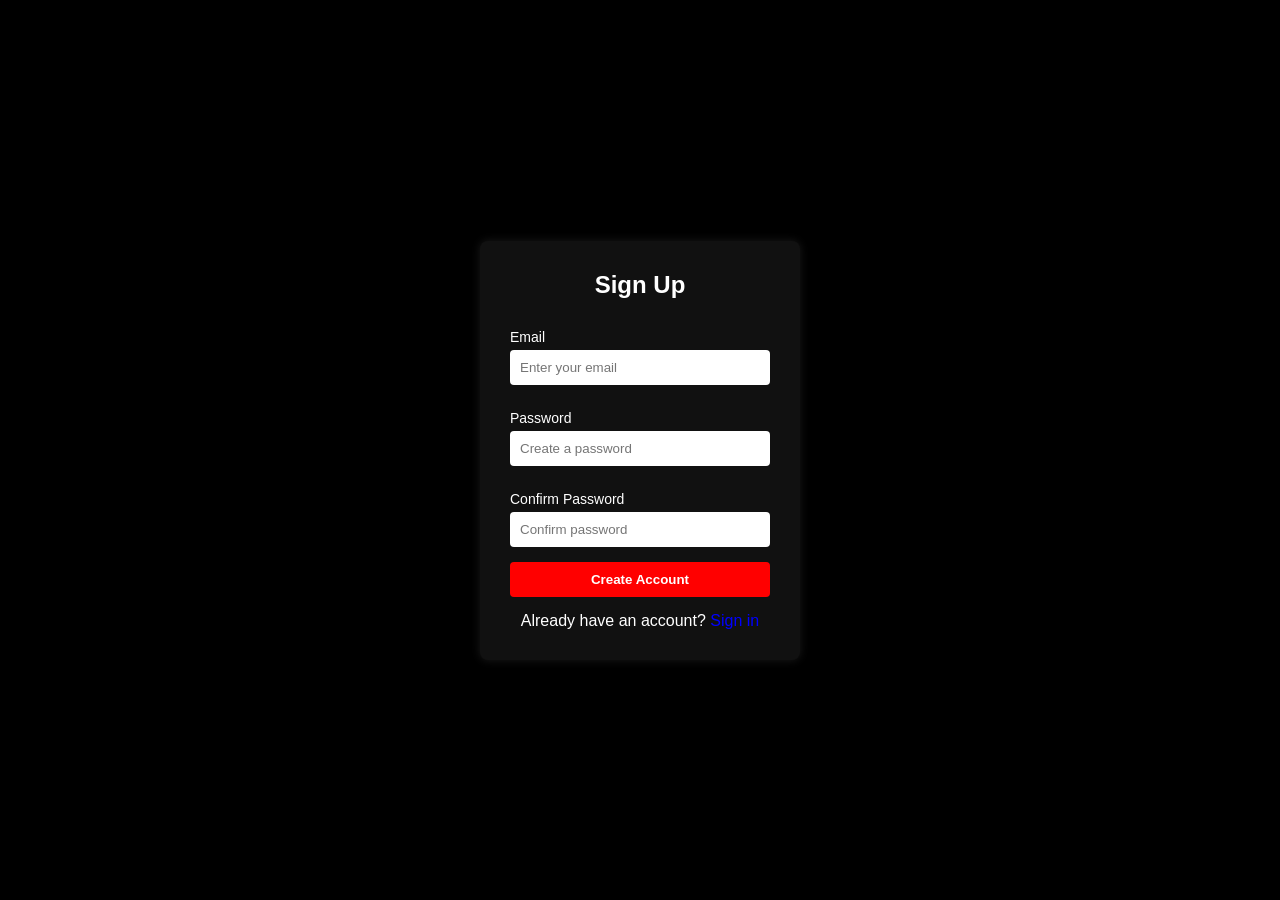
<file: signup.html>
<!DOCTYPE html>
<html lang="en">
<head>
  <meta charset="UTF-8" />
  <meta name="viewport" content="width=device-width, initial-scale=1.0"/>
  <title>Sign Up</title>
  <style>
    /* Basic Reset */
    * {
      margin: 0;
      padding: 0;
      box-sizing: border-box;
    }

    body {
      display: flex;
      justify-content: center;
      align-items: center;
      height: 100vh;
      background-color: #000;
      color: white;
      font-family: Arial, sans-serif;
    }

    .login-container {
      background-color: #111;
      padding: 30px;
      border-radius: 8px;
      width: 320px;
      box-shadow: 0 0 10px rgba(255, 255, 255, 0.1);
    }

    .login-container h2 {
      text-align: center;
      margin-bottom: 20px;
    }

    form {
      display: flex;
      flex-direction: column;
    }

    label {
      margin-top: 10px;
      margin-bottom: 5px;
      font-size: 14px;
    }

    input {
      padding: 10px;
      border: none;
      border-radius: 4px;
      margin-bottom: 15px;
    }

    button {
      padding: 10px;
      background-color: red;
      color: white;
      border: none;
      border-radius: 4px;
      cursor: pointer;
      font-weight: bold;
    }

    .signup-link {
      text-align: center;
      margin-top: 15px;
    }

    .signup-link a {
      color: #00f;
      text-decoration: none;
    }
  </style>
</head>
<body>
  <div class="login-container">
    <h2>Sign Up</h2>
    <form>
      <label for="email">Email</label>
      <input type="email" id="email" placeholder="Enter your email" required />

      <label for="password">Password</label>
      <input type="password" id="password" placeholder="Create a password" required />

      <label for="confirm-password">Confirm Password</label>
      <input type="password" id="confirm-password" placeholder="Confirm password" required />

      <button type="submit">Create Account</button>
    </form>
    <p class="signup-link">Already have an account? <a href="login.html">Sign in</a></p>
  </div>
</body>
</html>
</file>
